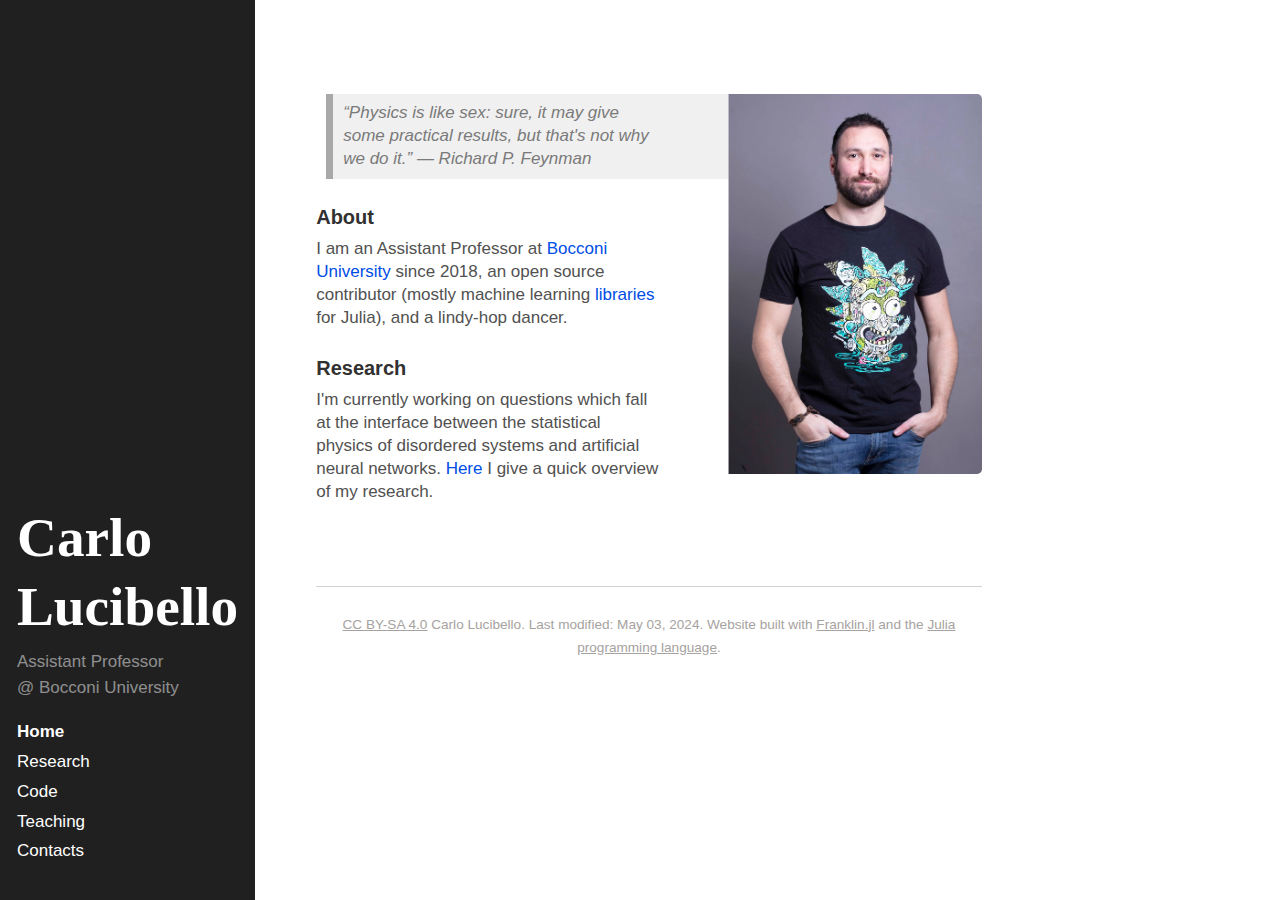
<file: index.html>
<!doctype html> <html lang=en > <meta charset=UTF-8 > <meta name=viewport  content="width=device-width, initial-scale=1"> <link rel=stylesheet  href="/css/franklin.css"> <link rel=stylesheet  href="/css/poole_hyde.css"> <style> html {font-size: 17px;} .franklin-content {position: relative; padding-left: 8%; padding-right: 5%; line-height: 1.35em;} @media (min-width: 940px) { .franklin-content {width: 100%; margin-left: auto; margin-right: auto;} } @media (max-width: 768px) { .franklin-content {padding-left: 6%; padding-right: 6%;} } </style> <link rel=icon  href="/assets/favicon.png"> <title>Home</title> <div class=sidebar > <div class="container sidebar-sticky"> <div class=sidebar-about > <h1><a href="/">Carlo Lucibello</a></h1> <p class=lead > Assistant Professor <br> @ Bocconi University</p> </div> <nav class=sidebar-nav > <a class="sidebar-nav-item active" href="/">Home</a> <a class="sidebar-nav-item " href="/research/">Research</a> <a class="sidebar-nav-item " href="/code/">Code</a> <a class="sidebar-nav-item " href="/teaching/">Teaching</a> <a class="sidebar-nav-item " href="/contacts/">Contacts</a> </nav> </div> </div> <div class="content container"> <div class=franklin-content > <img src="images/carlo_rickandmorty.jpg" style = "float:right; width:320px"> <blockquote> <p>“Physics is like sex: sure, it may give some practical results, but that&#39;s not why we do it.” ― Richard P. Feynman</p> </blockquote> <h3 id=about ><a href="#about" class=header-anchor >About</a></h3> <p>I am an Assistant Professor at <a href="https://www.unibocconi.eu">Bocconi University</a> since 2018, an open source contributor &#40;mostly machine learning <a href="https://fluxml.ai/">libraries</a> for Julia&#41;, and a lindy-hop dancer.</p> <h3 id=research ><a href="#research" class=header-anchor >Research</a></h3> <p>I&#39;m currently working on questions which fall at the interface between the statistical physics of disordered systems and artificial neural networks. <a href="/research/">Here</a> I give a quick overview of my research. </p> <p></p> <div class=page-foot > <a href="http://creativecommons.org/licenses/by-sa/4.0/">CC BY-SA 4.0</a> Carlo Lucibello. Last modified: May 03, 2024. Website built with <a href="https://github.com/tlienart/Franklin.jl">Franklin.jl</a> and the <a href="https://julialang.org">Julia programming language</a>. </div> </div> </div>
</file>
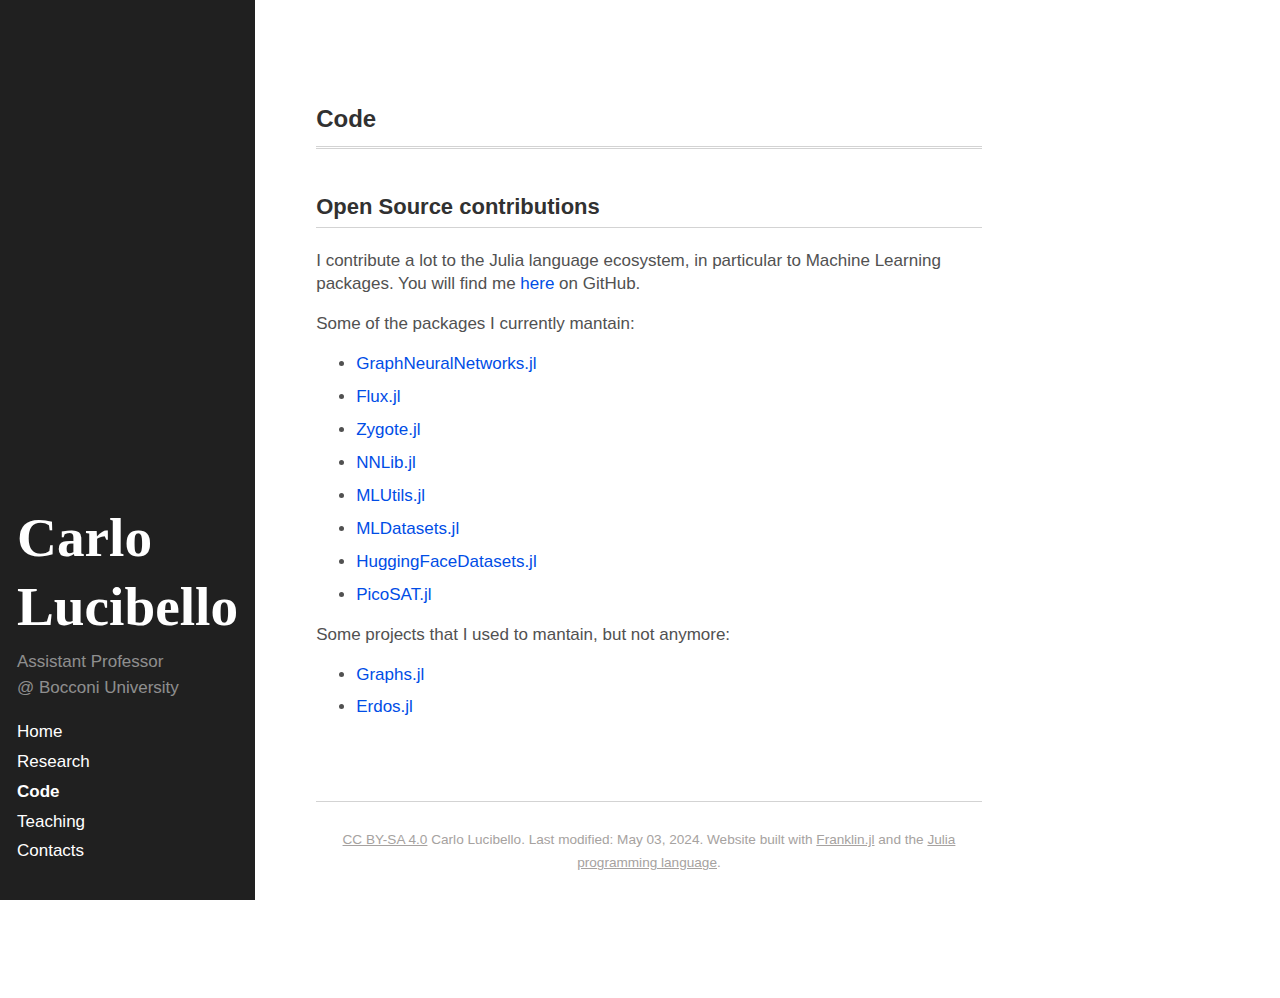
<file: code/index.html>
<!doctype html> <html lang=en > <meta charset=UTF-8 > <meta name=viewport  content="width=device-width, initial-scale=1"> <link rel=stylesheet  href="/libs/highlight/styles/github.min.css"> <link rel=stylesheet  href="/css/franklin.css"> <link rel=stylesheet  href="/css/poole_hyde.css"> <style> html {font-size: 17px;} .franklin-content {position: relative; padding-left: 8%; padding-right: 5%; line-height: 1.35em;} @media (min-width: 940px) { .franklin-content {width: 100%; margin-left: auto; margin-right: auto;} } @media (max-width: 768px) { .franklin-content {padding-left: 6%; padding-right: 6%;} } </style> <link rel=icon  href="/assets/favicon.png"> <title>Code</title> <div class=sidebar > <div class="container sidebar-sticky"> <div class=sidebar-about > <h1><a href="/">Carlo Lucibello</a></h1> <p class=lead > Assistant Professor <br> @ Bocconi University</p> </div> <nav class=sidebar-nav > <a class="sidebar-nav-item " href="/">Home</a> <a class="sidebar-nav-item " href="/research/">Research</a> <a class="sidebar-nav-item active" href="/code/">Code</a> <a class="sidebar-nav-item " href="/teaching/">Teaching</a> <a class="sidebar-nav-item " href="/contacts/">Contacts</a> </nav> </div> </div> <div class="content container"> <div class=franklin-content > <h1 id=code ><a href="#code" class=header-anchor >Code</a></h1> <h2 id=open_source_contributions ><a href="#open_source_contributions" class=header-anchor >Open Source contributions</a></h2> <p>I contribute a lot to the Julia language ecosystem, in particular to Machine Learning packages. You will find me <a href="https://github.com/CarloLucibello/">here</a> on GitHub.</p> <p>Some of the packages I currently mantain:</p> <ul> <li><p><a href="https://github.com/CarloLucibello/GraphNeuralNetworks.jl">GraphNeuralNetworks.jl</a></p> <li><p><a href="fluxml.ai/">Flux.jl</a></p> <li><p><a href="https://github.com/FluxML/Zygote.jl">Zygote.jl</a></p> <li><p><a href="https://github.com/FluxML/NNlib.jl">NNLib.jl</a></p> <li><p><a href="https://github.com/JuliML/MLUtils.jl">MLUtils.jl</a></p> <li><p><a href="https://github.com/JuliaML/MLDatasets.jl">MLDatasets.jl</a></p> <li><p><a href="https://github.com/CarloLucibello/HuggingFaceDatasets.jl">HuggingFaceDatasets.jl</a></p> <li><p><a href="https://github.com/sisl/PicoSAT.jl">PicoSAT.jl</a></p> </ul> <p>Some projects that I used to mantain, but not anymore:</p> <ul> <li><p><a href="https://github.com/JuliaGraphs/Graphs.jl">Graphs.jl</a></p> <li><p><a href="https://github.com/CarloLucibello/Erdos.jl">Erdos.jl</a></p> </ul> <div class=page-foot > <a href="http://creativecommons.org/licenses/by-sa/4.0/">CC BY-SA 4.0</a> Carlo Lucibello. Last modified: May 03, 2024. Website built with <a href="https://github.com/tlienart/Franklin.jl">Franklin.jl</a> and the <a href="https://julialang.org">Julia programming language</a>. </div> </div> </div> <script src="/libs/highlight/highlight.min.js"></script> <script>hljs.highlightAll();hljs.configure({tabReplace: ' '});</script>
</file>
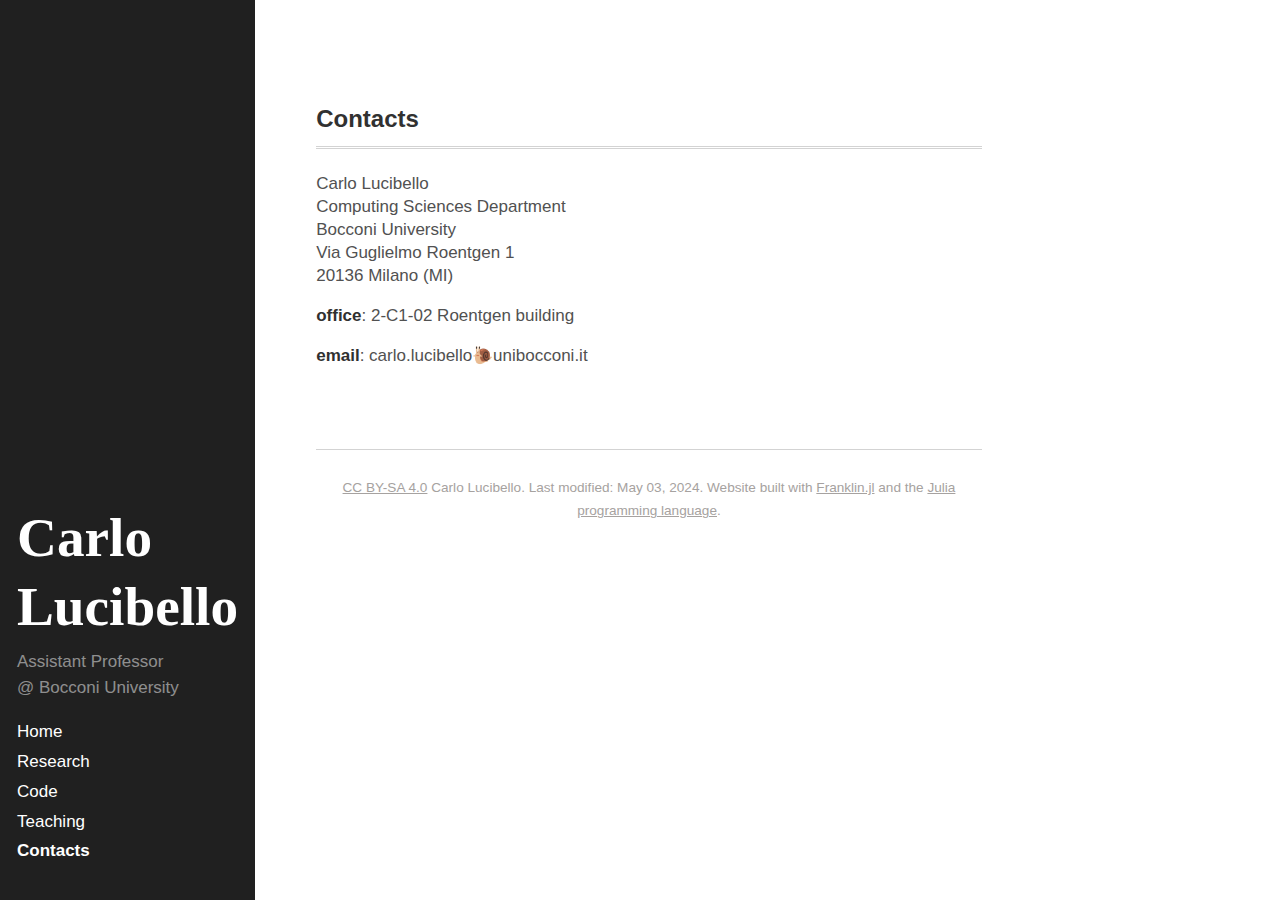
<file: contacts/index.html>
<!doctype html> <html lang=en > <meta charset=UTF-8 > <meta name=viewport  content="width=device-width, initial-scale=1"> <link rel=stylesheet  href="/css/franklin.css"> <link rel=stylesheet  href="/css/poole_hyde.css"> <style> html {font-size: 17px;} .franklin-content {position: relative; padding-left: 8%; padding-right: 5%; line-height: 1.35em;} @media (min-width: 940px) { .franklin-content {width: 100%; margin-left: auto; margin-right: auto;} } @media (max-width: 768px) { .franklin-content {padding-left: 6%; padding-right: 6%;} } </style> <link rel=icon  href="/assets/favicon.png"> <title>Contacts</title> <div class=sidebar > <div class="container sidebar-sticky"> <div class=sidebar-about > <h1><a href="/">Carlo Lucibello</a></h1> <p class=lead > Assistant Professor <br> @ Bocconi University</p> </div> <nav class=sidebar-nav > <a class="sidebar-nav-item " href="/">Home</a> <a class="sidebar-nav-item " href="/research/">Research</a> <a class="sidebar-nav-item " href="/code/">Code</a> <a class="sidebar-nav-item " href="/teaching/">Teaching</a> <a class="sidebar-nav-item active" href="/contacts/">Contacts</a> </nav> </div> </div> <div class="content container"> <div class=franklin-content > <h1 id=contacts ><a href="#contacts" class=header-anchor >Contacts</a></h1> <p>Carlo Lucibello<br/> Computing Sciences Department<br/> Bocconi University<br/> Via Guglielmo Roentgen 1<br/> 20136 Milano &#40;MI&#41;<br/></p> <p><strong>office</strong>: 2-C1-02 Roentgen building</p> <p><strong>email</strong>: carlo.lucibello&#128012;unibocconi.it</p> <div class=page-foot > <a href="http://creativecommons.org/licenses/by-sa/4.0/">CC BY-SA 4.0</a> Carlo Lucibello. Last modified: May 03, 2024. Website built with <a href="https://github.com/tlienart/Franklin.jl">Franklin.jl</a> and the <a href="https://julialang.org">Julia programming language</a>. </div> </div> </div>
</file>
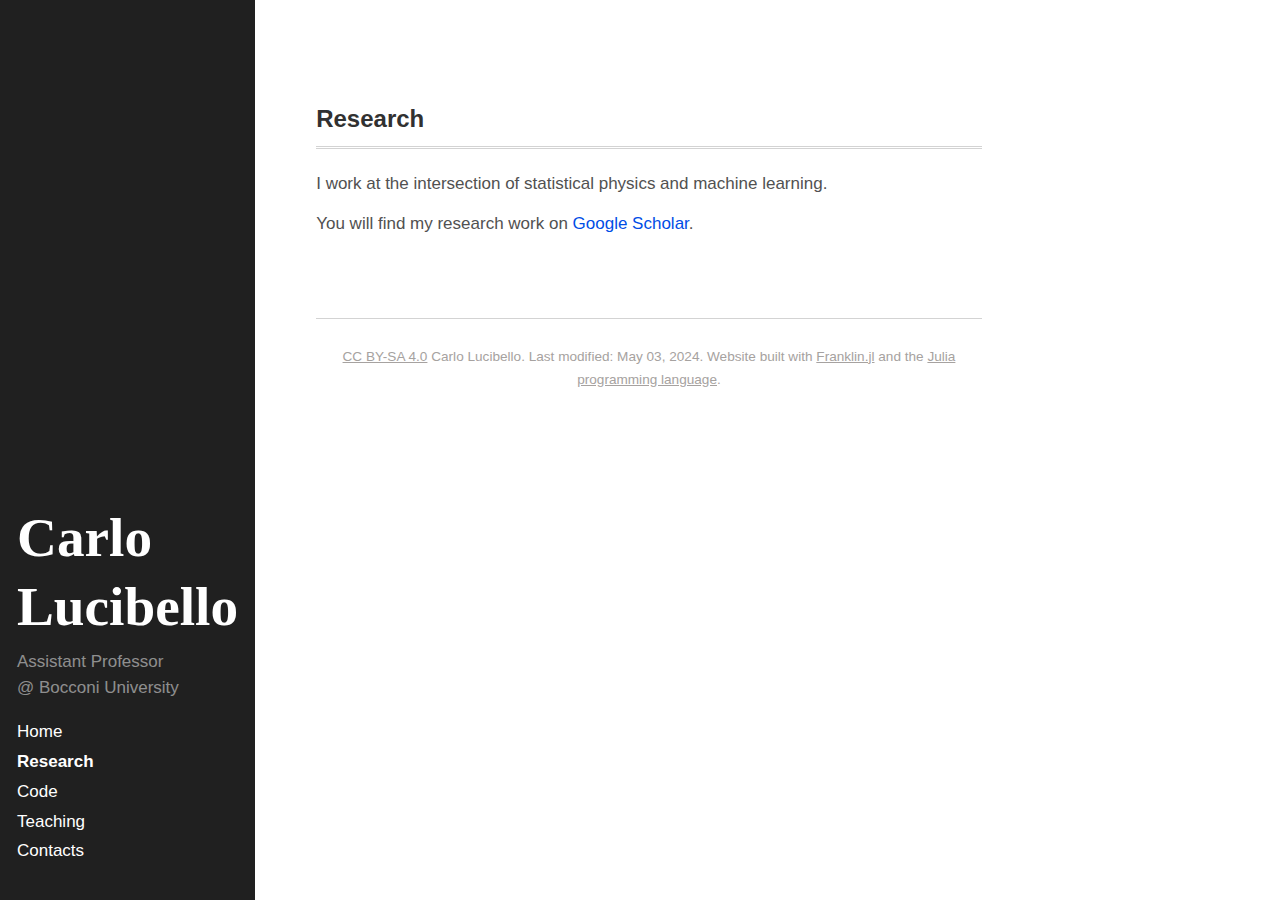
<file: research/index.html>
<!doctype html> <html lang=en > <meta charset=UTF-8 > <meta name=viewport  content="width=device-width, initial-scale=1"> <link rel=stylesheet  href="/css/franklin.css"> <link rel=stylesheet  href="/css/poole_hyde.css"> <style> html {font-size: 17px;} .franklin-content {position: relative; padding-left: 8%; padding-right: 5%; line-height: 1.35em;} @media (min-width: 940px) { .franklin-content {width: 100%; margin-left: auto; margin-right: auto;} } @media (max-width: 768px) { .franklin-content {padding-left: 6%; padding-right: 6%;} } </style> <link rel=icon  href="/assets/favicon.png"> <title>Research</title> <div class=sidebar > <div class="container sidebar-sticky"> <div class=sidebar-about > <h1><a href="/">Carlo Lucibello</a></h1> <p class=lead > Assistant Professor <br> @ Bocconi University</p> </div> <nav class=sidebar-nav > <a class="sidebar-nav-item " href="/">Home</a> <a class="sidebar-nav-item active" href="/research/">Research</a> <a class="sidebar-nav-item " href="/code/">Code</a> <a class="sidebar-nav-item " href="/teaching/">Teaching</a> <a class="sidebar-nav-item " href="/contacts/">Contacts</a> </nav> </div> </div> <div class="content container"> <div class=franklin-content > <h1 id=research ><a href="#research" class=header-anchor >Research </a></h1> <p>I work at the intersection of statistical physics and machine learning.</p> <p>You will find my research work on <a href="https://scholar.google.it/">Google Scholar</a>.</p> <div class=page-foot > <a href="http://creativecommons.org/licenses/by-sa/4.0/">CC BY-SA 4.0</a> Carlo Lucibello. Last modified: May 03, 2024. Website built with <a href="https://github.com/tlienart/Franklin.jl">Franklin.jl</a> and the <a href="https://julialang.org">Julia programming language</a>. </div> </div> </div>
</file>
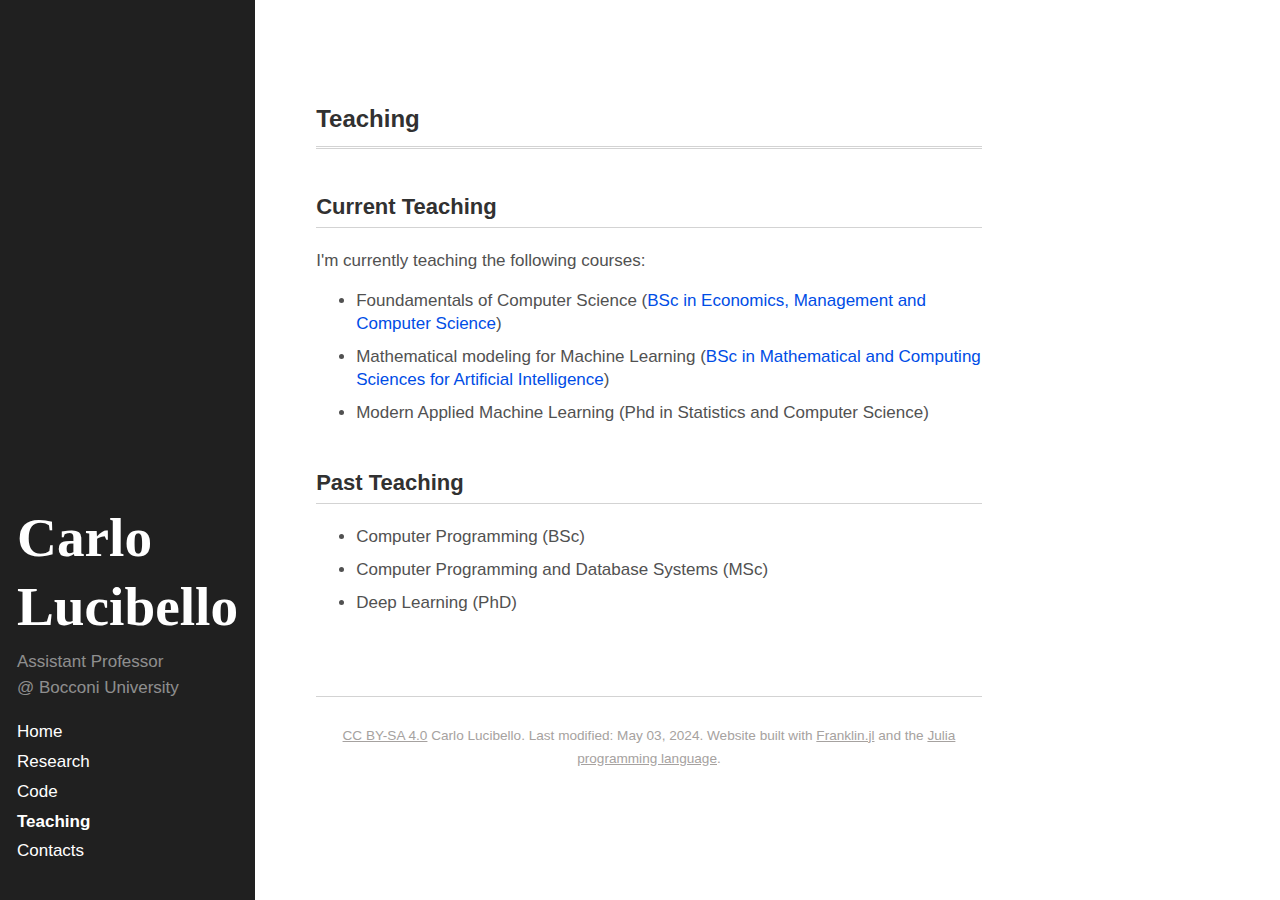
<file: teaching/index.html>
<!doctype html> <html lang=en > <meta charset=UTF-8 > <meta name=viewport  content="width=device-width, initial-scale=1"> <link rel=stylesheet  href="/css/franklin.css"> <link rel=stylesheet  href="/css/poole_hyde.css"> <style> html {font-size: 17px;} .franklin-content {position: relative; padding-left: 8%; padding-right: 5%; line-height: 1.35em;} @media (min-width: 940px) { .franklin-content {width: 100%; margin-left: auto; margin-right: auto;} } @media (max-width: 768px) { .franklin-content {padding-left: 6%; padding-right: 6%;} } </style> <link rel=icon  href="/assets/favicon.png"> <title>Teaching</title> <div class=sidebar > <div class="container sidebar-sticky"> <div class=sidebar-about > <h1><a href="/">Carlo Lucibello</a></h1> <p class=lead > Assistant Professor <br> @ Bocconi University</p> </div> <nav class=sidebar-nav > <a class="sidebar-nav-item " href="/">Home</a> <a class="sidebar-nav-item " href="/research/">Research</a> <a class="sidebar-nav-item " href="/code/">Code</a> <a class="sidebar-nav-item active" href="/teaching/">Teaching</a> <a class="sidebar-nav-item " href="/contacts/">Contacts</a> </nav> </div> </div> <div class="content container"> <div class=franklin-content > <h1 id=teaching ><a href="#teaching" class=header-anchor >Teaching</a></h1> <h2 id=current_teaching ><a href="#current_teaching" class=header-anchor >Current Teaching</a></h2> <p>I&#39;m currently teaching the following courses:</p> <ul> <li><p>Foundamentals of Computer Science &#40;<a href="https://www.unibocconi.eu/wps/wcm/connect/bocconi/sitopubblico_en/navigation&#43;tree/home/programs/bachelor&#43;of&#43;science/economics&#43;management&#43;and&#43;computer&#43;science">BSc in Economics, Management and Computer Science</a>&#41;</p> <li><p>Mathematical modeling for Machine Learning &#40;<a href="https://www.unibocconi.eu/wps/wcm/connect/bocconi/sitopubblico_en/navigation&#43;tree/home/programs/bachelor&#43;of&#43;science/mathematical&#43;and&#43;computing&#43;sciences&#43;for&#43;artificial&#43;intelligence">BSc in Mathematical and Computing Sciences for Artificial Intelligence</a>&#41;</p> <li><p>Modern Applied Machine Learning &#40;Phd in Statistics and Computer Science&#41;</p> </ul> <h2 id=past_teaching ><a href="#past_teaching" class=header-anchor >Past Teaching</a></h2> <ul> <li><p>Computer Programming &#40;BSc&#41;</p> <li><p>Computer Programming and Database Systems &#40;MSc&#41;</p> <li><p>Deep Learning &#40;PhD&#41;</p> </ul> <div class=page-foot > <a href="http://creativecommons.org/licenses/by-sa/4.0/">CC BY-SA 4.0</a> Carlo Lucibello. Last modified: May 03, 2024. Website built with <a href="https://github.com/tlienart/Franklin.jl">Franklin.jl</a> and the <a href="https://julialang.org">Julia programming language</a>. </div> </div> </div>
</file>
<file: css/franklin.css>
@charset "utf-8"; :root{--block-background:hsl(0,0%,94%);--output-background:hsl(0,0%,98%);--small:14px;--normal:19px;--text-color:hsv(0,0%,20%)}html{font-family:Helvetica,Arial,sans-serif;font-size:var(--normal);color:var(--text-color)}.franklin-content .row{display:block}.franklin-content .left{float:left;margin-right:15px}.franklin-content .right{float:right}.franklin-content .container img{width:auto;padding-left:0;border-radius:10px}.franklin-content .footnote{position:relative;top:-0.5em;font-size:70%}.franklin-content .page-foot a{text-decoration:none;color:#a6a2a0;text-decoration:underline}.page-foot{font-size:80%;font-family:Arial,serif;color:#a6a2a0;text-align:center;margin-top:6em;border-top:1px solid lightgrey;padding-top:2em;margin-bottom:4em}.franklin-toc li{margin:.6rem 0}.franklin-content{position:relative;padding-left:12.5%;padding-right:12.5%;line-height:1.35em}@media (min-width:940px){.franklin-content{width:705px;margin-left:auto;margin-right:auto}}@media (max-width:480px){.franklin-content{padding-left:6%;padding-right:6%}}.franklin-content h1{font-size:24px}.franklin-content h2{font-size:22px}.franklin-content h3{font-size:20px}.franklin-content h1,h2,h3,h4,h5,h6{text-align:left}.franklin-content h1{padding-bottom:.5em;border-bottom:3px double lightgrey;margin-top:1.5em;margin-bottom:1em}.franklin-content h2{padding-bottom:.3em;border-bottom:1px solid lightgrey;margin-top:2em;margin-bottom:1em}.franklin-content h1 a{color:inherit}.franklin-content h1 a:hover{text-decoration:none}.franklin-content h2 a{color:inherit}.franklin-content h2 a:hover{text-decoration:none}.franklin-content h3 a{color:inherit}.franklin-content h3 a:hover{text-decoration:none}.franklin-content h4 a{color:inherit}.franklin-content h4 a:hover{text-decoration:none}.franklin-content h5 a{color:inherit}.franklin-content h5 a:hover{text-decoration:none}.franklin-content h6 a{color:inherit}.franklin-content h6 a:hover{text-decoration:none}.franklin-content table{margin-left:auto;margin-right:auto;border-collapse:collapse;text-align:center}.franklin-toc ol ol{list-style-type:lower-alpha}.franklin-content th,td{font-size:var(--small);padding:10px;border:1px solid black}.franklin-content blockquote{background:var(--block-background);border-left:7px solid #a8a8a8;margin:1.5em 10px;padding:.5em 10px;font-style:italic}.franklin-content blockquote p{display:inline}.franklin-content li p{margin:10px 0}.franklin-content a{color:#004de6;text-decoration:none}.franklin-content a:hover{text-decoration:underline}.franklin-content .eqref a{color:green}.franklin-content .bibref a{color:green}.franklin-content sup{font-size:70%;vertical-align:super;line-height:0}.franklin-content table.fndef{margin:0;margin-bottom:10px}.franklin-content .fndef tr,td{padding:0;border:0;text-align:left}.franklin-content .fndef tr{border-left:2px solid lightgray}.franklin-content .fndef td.fndef-backref{vertical-align:top;font-size:70%;padding-left:5px}.franklin-content .fndef td.fndef-content{font-size:80%;padding-left:10px;width:100%}.franklin-content img{width:70%;text-align:center;padding-left:10%}.franklin-content .img-small img{width:50%;text-align:center;padding-left:20%}body{counter-reset:eqnum}.katex{font-size:1em !important}.katex-display .katex{display:inline-block;white-space:normal}.katex-display::after{counter-increment:eqnum;content:"(" counter(eqnum) ")";position:relative;float:right;padding-right:5px}.nonumber .katex-display::after{counter-increment:nothing;content:""}code{background-color:var(--block-background);padding:.1em .2em;border-radius:2px;font-size:var(--small)}.hljs{font-size:var(--small);line-height:1.35em;border-radius:10px}.hljs-meta{font-weight:bold}.hljs-meta.shell_{color:crimson}.hljs-meta.prompt_{color:#19b333}.code-output{background:var(--output-background);border:1px dashed #dbdbdb}.franklin-content .colbox-blue{background-color:#eef3f5;padding-top:5px;padding-right:10px;padding-left:10px;padding-bottom:5px;margin-left:5px;margin-top:5px;margin-bottom:5px;border-radius:0 10px 10px 0;border-left:5px solid #4c9cf1}
</file>
<file: css/poole_hyde.css>
@charset "utf-8"; *{-webkit-box-sizing:border-box;-moz-box-sizing:border-box;box-sizing:border-box}html,body{margin:0;padding:0}html{font-family:"Helvetica Neue",Helvetica,Arial,sans-serif;font-size:16px;line-height:1.5}@media (min-width:38em){html{font-size:20px}}body{color:#515151;background-color:#fff;-webkit-text-size-adjust:100%;-ms-text-size-adjust:100%}a{color:#268bd2;text-decoration:none}a strong{color:inherit}a:hover,a:focus{text-decoration:underline}h1,h2,h3,h4,h5,h6{margin-bottom:.5rem;font-weight:bold;line-height:1.25;color:#313131;text-rendering:optimizeLegibility}h1{font-size:2rem}h2{margin-top:1rem;font-size:1.5rem}h3{margin-top:1.5rem;font-size:1.25rem}h4,h5,h6{margin-top:1rem;font-size:1rem}p{margin-top:0;margin-bottom:1rem}strong{color:#303030}ul,ol,dl{margin-top:0;margin-bottom:1rem}dt{font-weight:bold}dd{margin-bottom:.5rem}hr{position:relative;margin:1.5rem 0;border:0;border-top:1px solid #eee;border-bottom:1px solid #fff}abbr{font-size:85%;font-weight:bold;color:#555;text-transform:uppercase}abbr[title]{cursor:help;border-bottom:1px dotted #e5e5e5}blockquote{padding:.5rem 1rem;margin:.8rem 0;color:#7a7a7a;border-left:.25rem solid #e5e5e5}blockquote p:last-child{margin-bottom:0}@media (min-width:30em){blockquote{padding-right:5rem;padding-left:1.25rem}}img{display:block;max-width:100%;margin:0 0 1rem;border-radius:5px}table{margin-bottom:1rem;width:100%;border:1px solid #e5e5e5;border-collapse:collapse}td,th{padding:.25rem .5rem;border:1px solid #e5e5e5}tbody tr:nth-child(odd) td,tbody tr:nth-child(odd) th{background-color:#f9f9f9}html{font-family:"PT Sans",Helvetica,Arial,sans-serif}.sidebar{text-align:center;padding:2rem 1rem;color:rgba(255,255,255,0.5);background-color:#202020}@media (min-width:768px){.sidebar{position:fixed;top:0;left:0;bottom:0;width:15rem;text-align:left}}.sidebar a{color:#fff}.sidebar-about h1{color:#fff;margin-top:0;font-family:"Abril Fatface",serif;font-size:3.25rem}.sidebar-nav{margin-bottom:1rem}.sidebar-nav-item{display:block;line-height:1.75}a.sidebar-nav-item:hover,a.sidebar-nav-item:focus{text-decoration:underline}.sidebar-nav-item.active{font-weight:bold}@media (min-width:768px){.sidebar-sticky{position:absolute;right:1rem;bottom:1rem;left:1rem}}.content{padding-top:4rem;padding-bottom:4rem}@media (min-width:768px){.content{max-width:45rem;margin-left:15rem;margin-right:2rem}}
</file>
<file: libs/highlight/styles/github.min.css>
pre code.hljs{display:block;overflow-x:auto;padding:1em}code.hljs{padding:3px 5px}/*!
  Theme: GitHub
  Description: Light theme as seen on github.com
  Author: github.com
  Maintainer: @Hirse
  Updated: 2021-05-15

  Outdated base version: https://github.com/primer/github-syntax-light
  Current colors taken from GitHub's CSS
*/.hljs{color:#24292e;background:#fff}.hljs-doctag,.hljs-keyword,.hljs-meta .hljs-keyword,.hljs-template-tag,.hljs-template-variable,.hljs-type,.hljs-variable.language_{color:#d73a49}.hljs-title,.hljs-title.class_,.hljs-title.class_.inherited__,.hljs-title.function_{color:#6f42c1}.hljs-attr,.hljs-attribute,.hljs-literal,.hljs-meta,.hljs-number,.hljs-operator,.hljs-selector-attr,.hljs-selector-class,.hljs-selector-id,.hljs-variable{color:#005cc5}.hljs-meta .hljs-string,.hljs-regexp,.hljs-string{color:#032f62}.hljs-built_in,.hljs-symbol{color:#e36209}.hljs-code,.hljs-comment,.hljs-formula{color:#6a737d}.hljs-name,.hljs-quote,.hljs-selector-pseudo,.hljs-selector-tag{color:#22863a}.hljs-subst{color:#24292e}.hljs-section{color:#005cc5;font-weight:700}.hljs-bullet{color:#735c0f}.hljs-emphasis{color:#24292e;font-style:italic}.hljs-strong{color:#24292e;font-weight:700}.hljs-addition{color:#22863a;background-color:#f0fff4}.hljs-deletion{color:#b31d28;background-color:#ffeef0}
</file>
